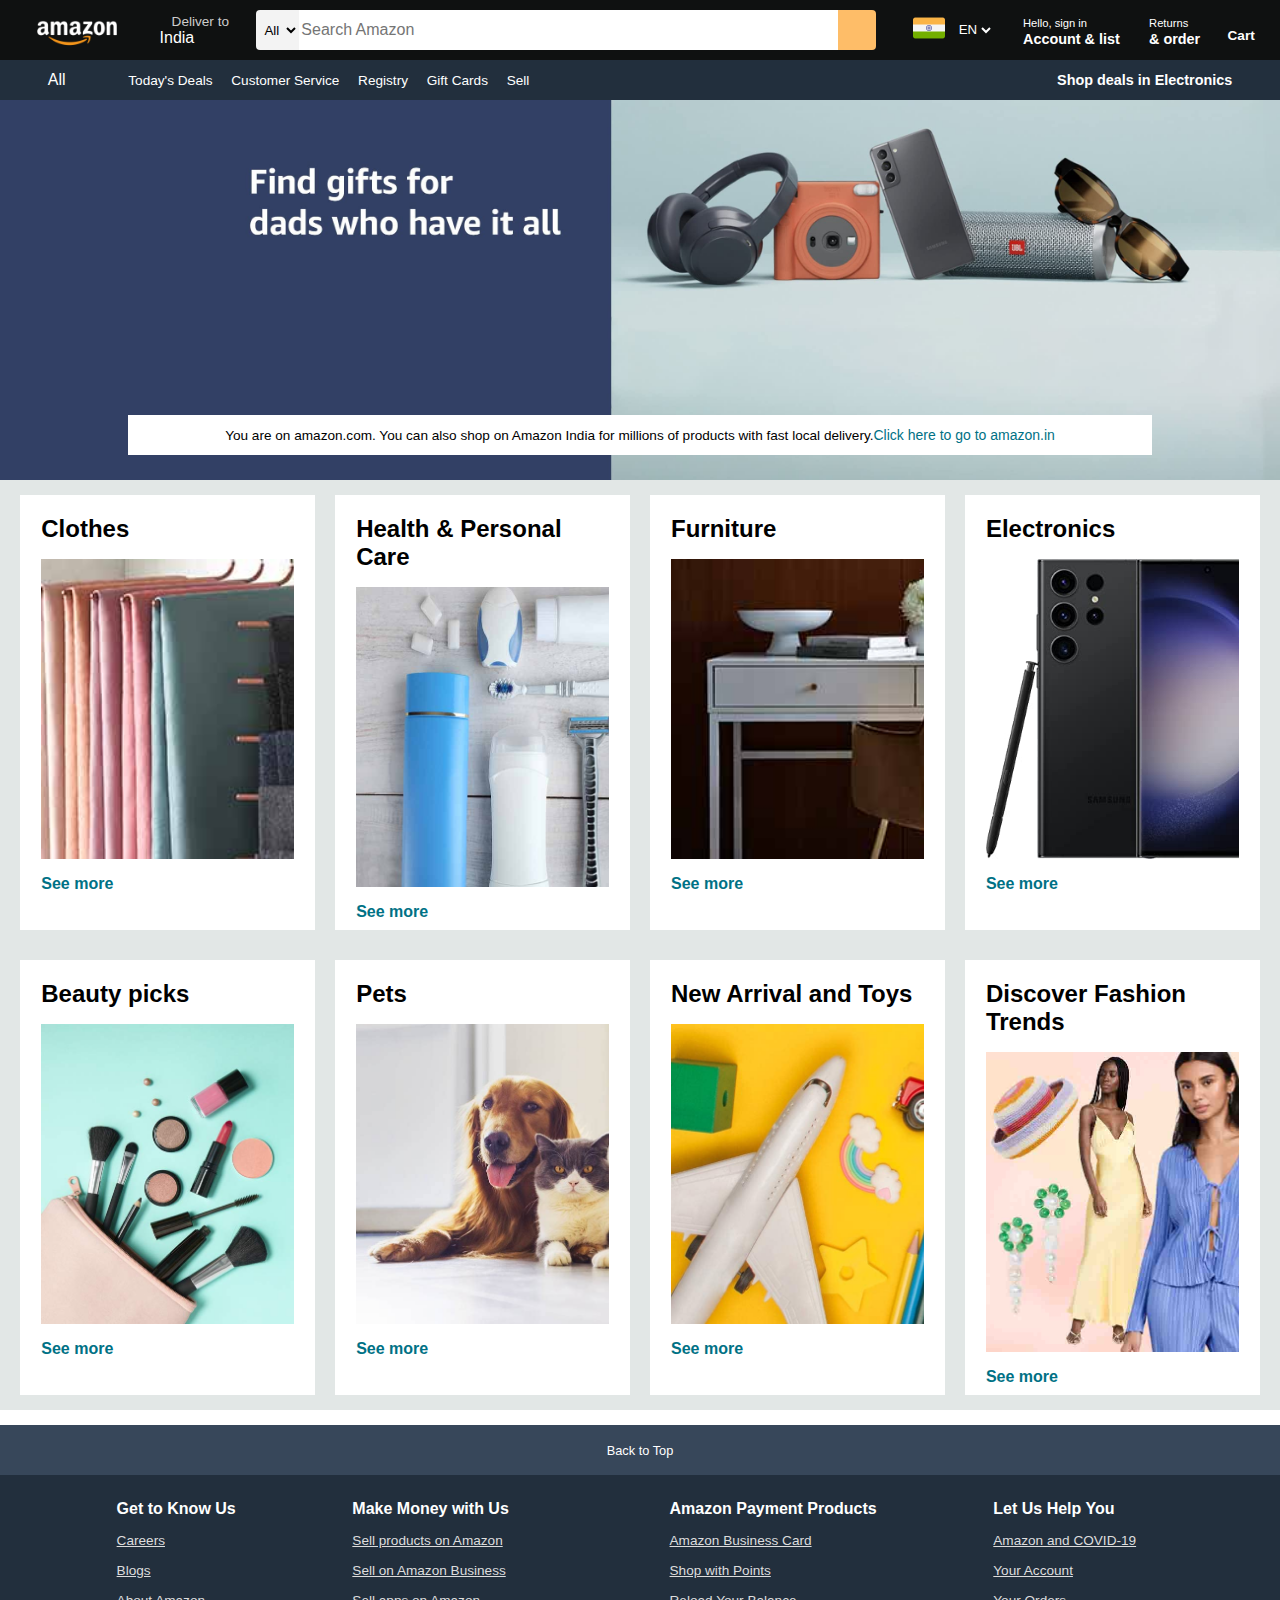
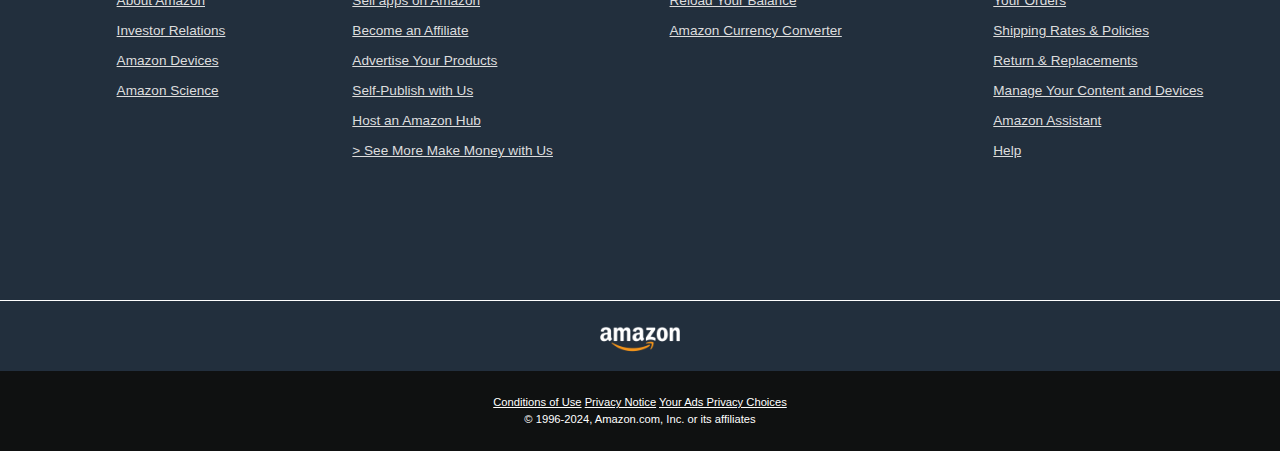
<file: amazonClone/index.html>
<!DOCTYPE html>
<html lang="en">

<head>
    <meta charset="UTF-8">
    <meta name="viewport" content="width=device-width, initial-scale=1.0">
    <title>Amazon</title>
    <link rel="shortcut icon" href="images/favicon1.png" type="image/x-icon">

    <link rel="stylesheet" href="https://cdnjs.cloudflare.com/ajax/libs/font-awesome/6.5.1/css/all.min.css"
        integrity="sha512-DTOQO9RWCH3ppGqcWaEA1BIZOC6xxalwEsw9c2QQeAIftl+Vegovlnee1c9QX4TctnWMn13TZye+giMm8e2LwA=="
        crossorigin="anonymous" referrerpolicy="no-referrer" />

    <link rel="stylesheet" href="style.css">


</head>

<body>
    <header>
        <div class="navbar">
            <div class="nav-logo border">
                <div class="logo">

                </div>
            </div>

            <div class="nav-address border">
                <p class="add-first">Deliver to</p>
                <div class="add-icon">
                    <i class="fa-solid fa-location-dot"></i>
                    <p class="add-second">India</p>
                </div>
            </div>


            <div class="nav-search">
                <select class="search-select">
                    <option value="">All</option>
                </select>
                <input placeholder="Search Amazon" class="search-input">
                <div class="search-icon">
                    <i class="fa-solid fa-magnifying-glass"></i>
                </div>
            </div>

            <div class="flag-box border">
                <div class="flag-image">
                    <img class="india-icon" src="images/india.png" alt="">
                </div>
                <select class="flag-select">
                    <option>EN</option>
                </select>
            </div>


            <div class="nav-signin border">
                <p><span>Hello, sign in</span></p>
                <p class="nav-second">Account & list</p>
            </div>

            <div class="nav-return border">
                <p><span>Returns</span></p>
                <p class="nav-second">& order</p>
            </div>


            <div class="nav-cart">
                <i class="fa-solid fa-cart-shopping"></i>
                Cart
            </div>
        </div>




        <div class="panel">
            <div class="panel-all">
                All
                <i class="fa-solid fa-bars"></i>
            </div>

            <div class="panel-ops">
                <p>Today's Deals</p>
                <p>Customer Service</p>
                <p>Registry</p>
                <p>Gift Cards</p>
                <p>Sell</p>
            </div>

            <div class="panel-deals">Shop deals in Electronics</div>
        </div>
    </header>


    <div class="hero-section">
        <div class="hero-msg">
            You are on amazon.com. You can also shop on Amazon India for millions of products with fast local delivery.
            <a href=""> Click here to go to amazon.in</a>
        </div>
    </div>

    <div class="shop-section">
        <div class="box">
            <div class="box-content">
                <h2>Clothes</h2>
                <div class="img1"></div>
                <p style="color: #007185; font-weight: 700;">See more</p>
            </div>
        </div>
        <div class="box">
            <div class="box-content">
                <h2>Health & Personal Care</h2>
                <div class="img2"></div>
                <p style="color: #007185; font-weight: 700;">See more</p>
            </div>
        </div>
        <div class="box">
            <div class="box-content">
                <h2>Furniture</h2>
                <div class="img3"></div>
                <p style="color: #007185; font-weight: 700;">See more</p>
            </div>
        </div>
        <div class="box">
            <div class="box-content">
                <h2>Electronics</h2>
                <div class="img4"></div>
                <p style="color: #007185; font-weight: 700;">See more</p>
            </div>
        </div>

        <div class="box">
            <div class="box-content">
                <h2>Beauty picks</h2>
                <div class="img5"></div>
                <p style="color: #007185; font-weight: 700;">See more</p>
            </div>
        </div>
        <div class="box">
            <div class="box-content">
                <h2>Pets</h2>
                <div class="img6"></div>
                <p style="color: #007185; font-weight: 700;">See more</p>
            </div>
        </div>
        <div class="box">
            <div class="box-content">
                <h2>New Arrival and Toys</h2>
                <div class="img7"></div>
                <p style="color: #007185; font-weight: 700;">See more</p>
            </div>
        </div>
        <div class="box">
            <div class="box-content">
                <h2>Discover Fashion Trends</h2>
                <div class="img8"></div>
                <p style="color: #007185; font-weight: 700;">See more</p>
            </div>
        </div>
    </div>


    <footer>
        <div class="foot-panel1">
            Back to Top
        </div>

        <div class="foot-panel2">
            <ul>
                <p>Get to Know Us</p>
                <a href="">Careers</a>
                <a href="">Blogs</a>
                <a href="">About Amazon</a>
                <a href="">Investor Relations</a>
                <a href="">Amazon Devices</a>
                <a href="">Amazon Science</a>
            </ul>

            <ul>
                <p>Make Money with Us</p>
                <a href="">Sell products on Amazon</a>
                <a href="">Sell on Amazon Business</a>
                <a href="">Sell apps on Amazon</a>
                <a href="">Become an Affiliate</a>
                <a href="">Advertise Your Products</a>
                <a href="">Self-Publish with Us</a>
                <a href="">Host an Amazon Hub</a>
                <a href=""> > See More Make Money with Us</a>
            </ul>

            <ul>
                <p>Amazon Payment Products</p>
                <a href="">Amazon Business Card</a>
                <a href="">Shop with Points</a>
                <a href="">Reload Your Balance</a>
                <a href="">Amazon Currency Converter</a>
            </ul>

            <ul>
                <p>Let Us Help You</p>
                <a href="">Amazon and COVID-19</a>
                <a href="">Your Account</a>
                <a href="">Your Orders</a>
                <a href="">Shipping Rates & Policies</a>
                <a href="">Return & Replacements</a>
                <a href="">Manage Your Content and Devices</a>
                <a href="">Amazon Assistant</a>
                <a href="">Help</a>
            </ul>

        </div>

        <div class="foot-panel3">
            <div class="logo2">
            </div>
        </div>


        <div class="foot-panel4">
            <div class="pages">
                <a href="">Conditions of Use</a>
                <a href="">Privacy Notice</a>
                <a href="">Your Ads Privacy Choices</a>
            </div>
            <div class="copyright">
                © 1996-2024, Amazon.com, Inc. or its affiliates
            </div>
        </div>


    </footer>


</body>

</html>
</file>
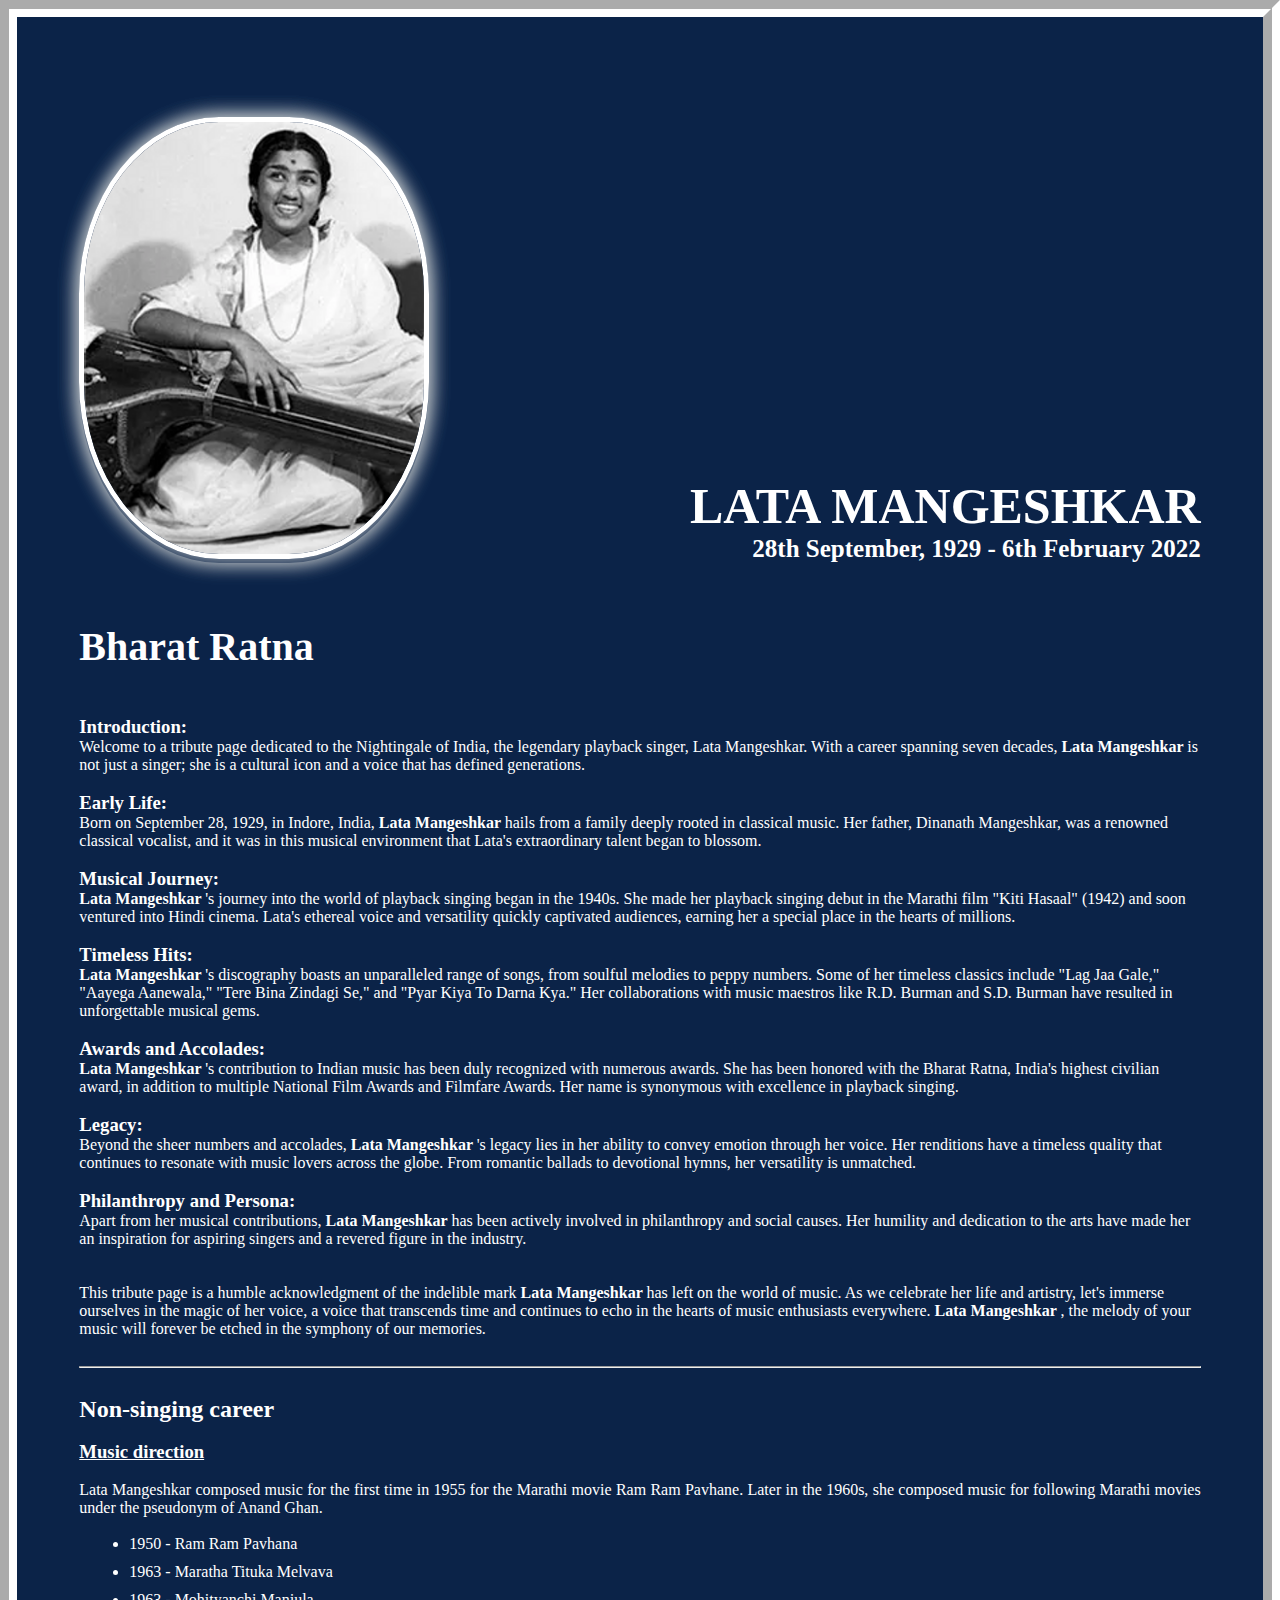
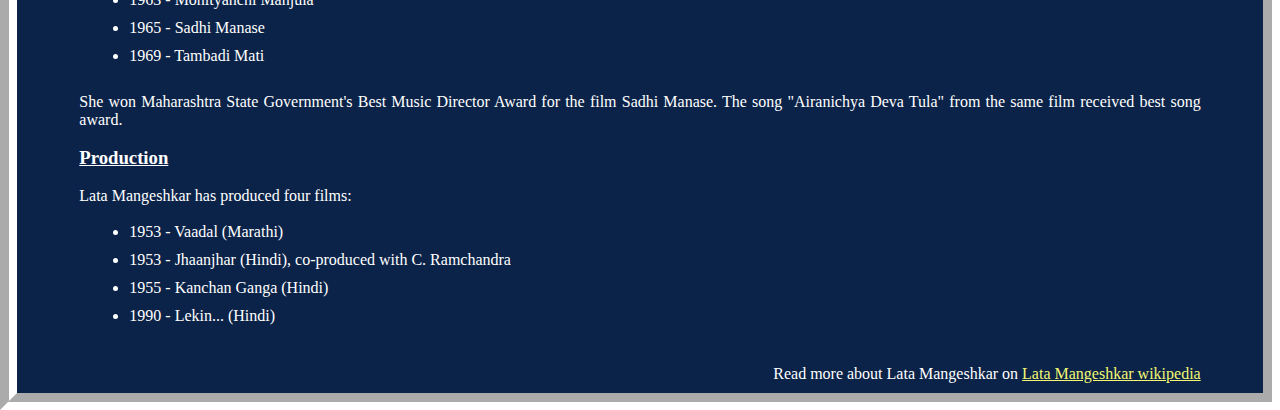
<file: tributeWebsite/index.html>
<!DOCTYPE html>
<html lang="en">

<head>
    <meta charset="UTF-8">
    <meta name="viewport" content="width=device-width, initial-scale=1.0">
    <title>Tribute To Lata Mangeshkar</title>
    <link rel="stylesheet" href="style.css">
    <link rel="shortcut icon" href="favicon.png" type="image/x-icon">
</head>

<body>
    <div class="container">

        <div class="content">
            <section class="top_section">
                <div class="image_container">
                    <img src="images/image1.png" alt="Legendary Singer Lata Mangeshkar" style="border: 5px solid #ffffff;">

                </div>
                <div>
                    <h1>
                        <b> Lata Mangeshkar </b>
                    </h1>
                    <h3>
                        28th September, 1929 - 6th February 2022
                    </h3>
                </div>

            </section>


            <section class="about_section">
                <h2>Bharat Ratna</h2>
                </br>
                </br>
                <p>
                <h3>Introduction:</h3>
                Welcome to a tribute page dedicated to the Nightingale of India, the legendary playback singer, Lata
                Mangeshkar. With a career spanning seven decades, <b> Lata Mangeshkar </b> is not just a singer; she is
                a
                cultural icon and a voice that has defined generations.

                </br>
                </br>
                <h3>Early Life:</h3>
                Born on September 28, 1929, in Indore, India, <b> Lata Mangeshkar </b> hails from a family deeply rooted
                in
                classical music. Her father, Dinanath Mangeshkar, was a renowned classical vocalist, and it was in
                this musical environment that Lata's extraordinary talent began to blossom.

                </br>
                </br>
                <h3>Musical Journey:</h3>
                <b> Lata Mangeshkar </b>'s journey into the world of playback singing began in the 1940s. She made her
                playback singing debut in the Marathi film "Kiti Hasaal" (1942) and soon ventured into Hindi cinema.
                Lata's ethereal voice and versatility quickly captivated audiences, earning her a special place in
                the hearts of millions.

                </br>
                </br>
                <h3>Timeless Hits:</h3>
                <b> Lata Mangeshkar </b>'s discography boasts an unparalleled range of songs, from soulful melodies to
                peppy
                numbers. Some of her timeless classics include "Lag Jaa Gale," "Aayega Aanewala," "Tere Bina Zindagi
                Se," and "Pyar Kiya To Darna Kya." Her collaborations with music maestros like R.D. Burman and S.D.
                Burman have resulted in unforgettable musical gems.

                </br>
                </br>
                <h3>Awards and Accolades:</h3>
                <b> Lata Mangeshkar </b>'s contribution to Indian music has been duly recognized with numerous awards.
                She
                has been honored with the Bharat Ratna, India's highest civilian award, in addition to multiple
                National Film Awards and Filmfare Awards. Her name is synonymous with excellence in playback
                singing.

                </br>
                </br>
                <h3>Legacy:</h3>
                Beyond the sheer numbers and accolades, <b> Lata Mangeshkar </b>'s legacy lies in her ability to convey
                emotion through her voice. Her renditions have a timeless quality that continues to resonate with
                music lovers across the globe. From romantic ballads to devotional hymns, her versatility is
                unmatched.

                </br>
                </br>
                <h3>Philanthropy and Persona:</h3>
                Apart from her musical contributions, <b> Lata Mangeshkar </b> has been actively involved in
                philanthropy and
                social causes. Her humility and dedication to the arts have made her an inspiration for aspiring
                singers and a revered figure in the industry.

                </br>
                </br>
                </br>
                This tribute page is a humble acknowledgment of the indelible mark <b> Lata Mangeshkar </b> has left on
                the
                world of music. As we celebrate her life and artistry, let's immerse ourselves in the magic of her
                voice, a voice that transcends time and continues to echo in the hearts of music enthusiasts
                everywhere. <b> Lata Mangeshkar </b>, the melody of your music will forever be etched in the symphony of
                our
                memories.
                </br>
                </br>
                </p>
            </section>
            <hr>
            <br>
            <section class="last_section">
                <h2>Non-singing career</h2>
                <br>
                <h3><u>Music direction</u></h3>
                <br>
                <P>Lata Mangeshkar composed music for the first time in 1955 for the Marathi movie Ram Ram Pavhane.
                    Later in the 1960s, she composed music for following Marathi movies under the pseudonym of Anand
                    Ghan.
                    <br>
                    <br>
                <ul>
                    <li>1950 - Ram Ram Pavhana</li>
                    <li>1963 - Maratha Tituka Melvava</li>
                    <li>1963 - Mohityanchi Manjula</li>
                    <li>1965 - Sadhi Manase</li>
                    <li>1969 - Tambadi Mati</li>
                </ul>
                <br>
                She won Maharashtra State Government's Best Music Director Award for the film Sadhi Manase. The song
                "Airanichya Deva Tula" from the same film received best song award.
                </P>
                <br>
                <h3><u>Production</u></h3>
                <br>
                <p>
                    Lata Mangeshkar has produced four films:
                    <br>
                    <br>
                <ul>
                    <li>1953 - Vaadal (Marathi)</li>
                    <li>1953 - Jhaanjhar (Hindi), co-produced with C. Ramchandra</li>
                    <li>1955 - Kanchan Ganga (Hindi)</li>
                    <li>1990 - Lekin... (Hindi)</li>
                </ul>
                </p>
            </section>
            <footer>
                <p>Read more about Lata Mangeshkar on <a href="https://en.wikipedia.org/wiki/Lata_Mangeshkar">Lata Mangeshkar wikipedia</a></p>
            </footer>
        </div>

    </div>
</body>

</html>
</file>
<file: amazonClone/style.css>
* {
  margin: 0;
  font-family: Arial;
  border: border-box;
}

.navbar {
  height: 60px;
  background-color: #0f1111;
  color: white;
  display: flex;
  align-items: center;
  justify-content: space-evenly;
}

.nav-logo {
  height: 50px;
  width: 100px;
}

.logo {
  background-image: url(images/amazon_logo.png);
  height: 50px;
  width: 100%;
  background-size: cover;
}

.border {
  border: 2px solid transparent;
}

.border:hover {
  border: 1.5px solid white;
}

/* box2 */
.add-first {
  color: #cccccc;
  font-size: 0.85rem;
  margin-left: 15px;
}

.add-second {
  font-size: 1rem;
  margin-left: 3px;
}

.add-icon {
  display: flex;
  align-items: center;
}

/* box 3 */

.nav-search {
  display: flex;
  justify-content: space-evenly;
  width: 620px;
  height: 40px;
  border-radius: 4px;
}

.nav-search:hover {
  border: 2.3px solid #febd68;
}

.search-select {
  background-color: #f3f3f3;
  width: 50px;
  height: 40px;
  text-align: center;
  border-top-left-radius: 4px;
  border-bottom-left-radius: 4px;
  border: none;
}

.search-input {
  width: 100%;
  font-size: 1rem;
  border: none;
}

.search-icon {
  width: 45px;
  display: flex;
  justify-content: center;
  align-items: center;
  font-size: 1.3rem;
  background-color: #febd68;
  border-top-right-radius: 4px;
  border-bottom-right-radius: 4px;
  color: #0f1111;
}

/* box 4 */

.flag-box {
  display: flex;
  justify-content: center;
  align-items: center;
  height: 1.9rem;
}

.flag-image {
  align-items: center;
}

.india-icon {
  height: 2rem;
  padding: 0.6rem;
}

.flag-select {
  align-items: center;
  height: 20px;
  background-color: #0f1111;
  color: #fff;
  border: none;
}

/* box 5 */

span {
  font-size: 0.7rem;
}

.nav-second {
  font-size: 0.9rem;
  font-weight: 700;
}

/* box 6 */

.nav-cart i {
  font-size: 30px;
}
.nav-cart {
  font-size: 0.85rem;
  font-weight: 700;
}

/* Panel */

.panel {
  height: 40px;
  background-color: #222f3d;
  display: flex;
  color: white;
  align-items: center;
  justify-content: space-evenly;
}

.panel-ops p {
  display: inline;
  margin-left: 15px;
}

.panel-ops {
  width: 70%;
  font-size: 0.85rem;
}

.panel-deals {
  font-size: 0.9rem;
  font-weight: 700;
}

.hero-section {
  background-image: url("images/hero_image.jpg");
  height: 380px;
  background-size: cover;
  display: flex;
  justify-content: center;
  align-items: end;
  /* margin-bottom: 25px; */
}

.hero-msg {
  background-color: white;
  color: black;
  height: 40px;
  font-size: 0.85rem;
  display: flex;
  align-items: center;
  justify-content: center;
  width: 80%;
  margin-bottom: 25px;
}

.hero-msg a {
  color: #007185;
  font-size: 14px;
  text-decoration: none;
}

/* shop section */

.shop-section {
  display: flex;
  flex-wrap: wrap;
  justify-content: space-evenly;
  background-color: #e2e7e6;
}

.box {
  height: 400px;
  /* border: 2px solid black; */
  width: 23%;
  background-color: white;
  margin-top: 15px;
  padding: 20px 0px 15px;
  margin-bottom: 15px;
}

.img1 {
  height: 300px;
  background-image: url("images/box1_image.jpg");
  background-size: cover;
  background-repeat: no-repeat;
  margin-top: 1rem;
  margin-bottom: 1rem;
}

.img2 {
  height: 300px;
  background-image: url("images/box2_image.jpg");
  background-size: cover;
  background-repeat: no-repeat;
  margin-top: 1rem;
  margin-bottom: 1rem;
}

.img3 {
  height: 300px;
  background-image: url("images/box3_image.jpg");
  background-size: cover;
  background-repeat: no-repeat;
  margin-top: 1rem;
  margin-bottom: 1rem;
}

.img4 {
  height: 300px;
  background-image: url("images/box4_image.jpg");
  background-size: cover;
  background-repeat: no-repeat;
  margin-top: 1rem;
  margin-bottom: 1rem;
}

.img5 {
  height: 300px;
  background-image: url("images/box5_image.jpg");
  background-size: cover;
  background-repeat: no-repeat;
  margin-top: 1rem;
  margin-bottom: 1rem;
}

.img6 {
  height: 300px;
  background-image: url("images/box6_image.jpg");
  background-size: cover;
  background-repeat: no-repeat;
  margin-top: 1rem;
  margin-bottom: 1rem;
}

.img7 {
  height: 300px;
  background-image: url("images/box7_image.jpg");
  background-size: cover;
  background-repeat: no-repeat;
  margin-top: 1rem;
  margin-bottom: 1rem;
}

.img8 {
  height: 300px;
  background-image: url("images/box8_image.jpg");
  background-size: cover;
  background-repeat: no-repeat;
  margin-top: 1rem;
  margin-bottom: 1rem;
}

.box-content {
  margin-left: 1.3rem;
  margin-right: 1.3rem;
}

/* footer*/

footer {
  margin-top: 15px;
}

.foot-panel1 {
  background-color: #37475a;
  color: white;
  height: 50px;
  display: flex;
  justify-content: center;
  align-items: center;
  font-size: 0.8rem;
}

.foot-panel2 {
  background-color: #222f3d;
  color: white;
  height: 400px;
  display: flex;
  justify-content: space-evenly;
  padding-top: 25px;
}

ul p {
  font-weight: 600;
}

ul a {
  display: block;
  margin-top: 15px;
  font-size: 0.85rem;
  color: #dddddd;
}

/* foot panel 3 */

.foot-panel3 {
  background-color: #222f3d;
  color: white;
  border-top: 0.5px solid white;
  height: 70px;
  display: flex;
  align-items: center;
  justify-content: center;
}

.logo2 {
  background-image: url(images/amazon_logo.png);
  height: 50px;
  width: 100px;
  background-size: cover;
}

.foot-panel4 {
  background-color: #0f1111;
  color: white;
  height: 80px;
  font-size: 0.7rem;
  text-align: center;
}
.foot-panel4 a {
  color: white;
}

.pages {
  padding-top: 25px;
}

.copyright {
  padding-top: 5px;
}
</file>
<file: tributeWebsite/style.css>
*{
    margin: 0;
    padding: 0;
    box-sizing: border-box;
}


.container{
    background-color: rgb(11, 35, 72);
    min-height: 100vh;
    border: 17px groove #fff;

}

.content{
    max-width: 90%;
    margin: auto;
    color: #fff;

}

.image_container,img{
    width: 350px;
    border-radius: 40%;
    box-shadow: 0px 0px 20px #bdc3c7;
    
}

.top_section{
    margin-top: 100px;
    display: flex;
    justify-content: space-between;
    align-items: flex-end;
}

.top_section h1{
    font-size: 50px;
    font-weight: bold;
    text-transform: uppercase;
}

.top_section h3{
    text-align: end;
    font-size: 25px;
}

.about_section p
{
    margin-top: 10px;
    text-align: justify;
    line-height: 100px;
    letter-spacing: 12px;
}

.about_section h2
{
    font-size: 40px;
    margin-top: 60px;
}

.last_section{
    margin-top: 10px;
    margin-bottom: 40px;
    text-align: justify;
}

.last_section ul{
    margin-left: 50px;
}

.last_section li{
    margin-bottom: 10px;
}

footer{
    margin-top: 30px;
    margin-bottom: 10px;
    text-align: end;
}

footer a{
color: rgb(243, 248, 116);
}

/* dotted - Defines a dotted border
dashed - Defines a dashed border
solid - Defines a solid border
double - Defines a double border
groove - Defines a 3D grooved border. The effect depends on the border-color value
ridge - Defines a 3D ridged border. The effect depends on the border-color value
inset - Defines a 3D inset border. The effect depends on the border-color value
outset - Defines a 3D outset border. The effect depends on the border-color value
none - Defines no border
hidden - Defines a hidden border */
</file>
